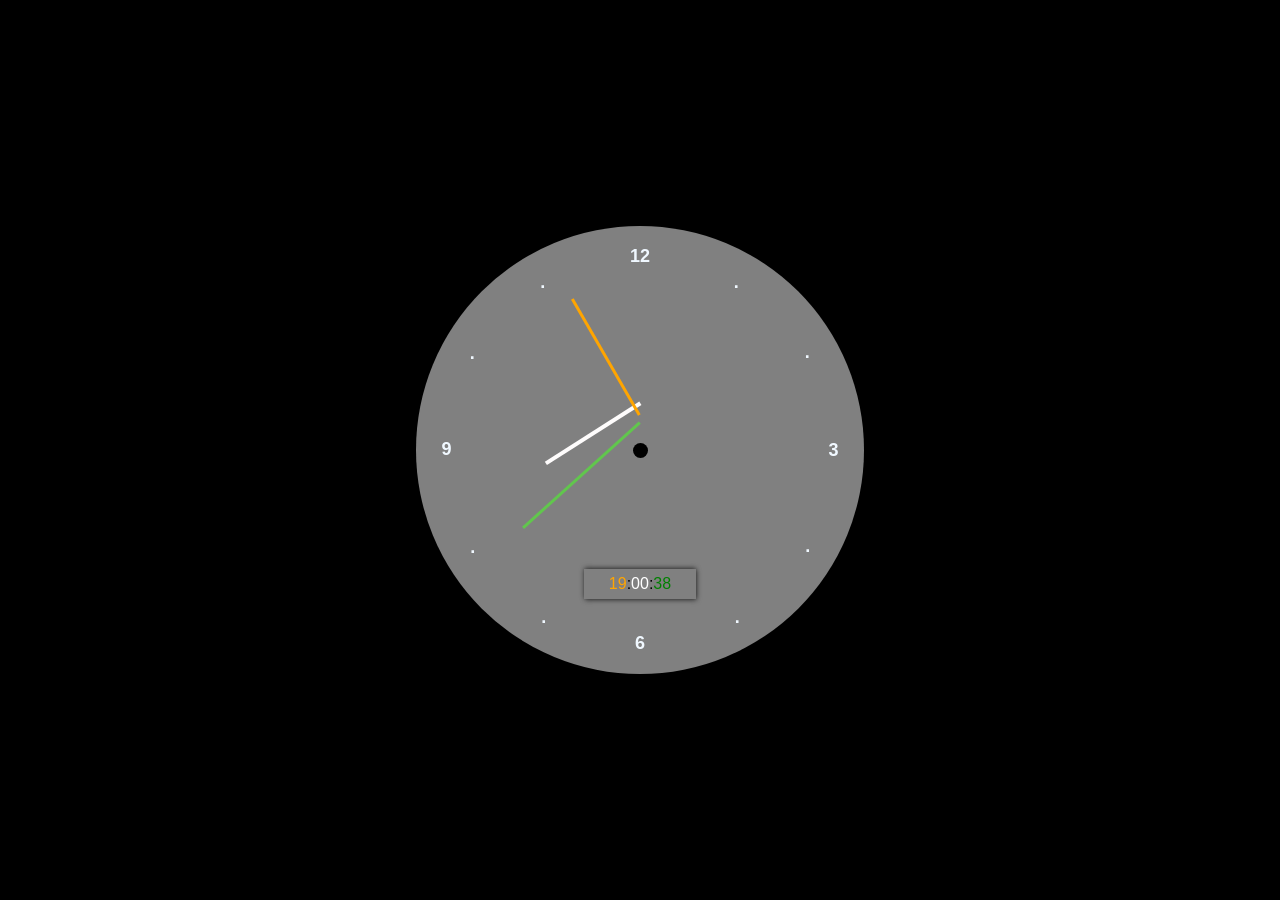
<file: Analog_Clock/index.html>
<!doctype html>
<html lang="en">
  <head>
    <meta charset="UTF-8" />
    <meta name="viewport" content="width=device-width, initial-scale=1.0" />
    <title>Analog CLock</title>
    <link rel="stylesheet" href="./index.css" />
  </head>
  <body>
    <div class="clock">
      <div class="num" style="--v: 1"><span>.</span></div>
      <div class="num" style="--v: 2"><span>.</span></div>
      <div class="num" style="--v: 3"><span>3</span></div>
      <div class="num" style="--v: 4"><span>.</span></div>
      <div class="num" style="--v: 5"><span>.</span></div>
      <div class="num" style="--v: 6"><span>6</span></div>
      <div class="num" style="--v: 7"><span>.</span></div>
      <div class="num" style="--v: 8"><span>.</span></div>
      <div class="num" style="--v: 9"><span>9</span></div>
      <div class="num" style="--v: 10"><span>.</span></div>
      <div class="num" style="--v: 11"><span>.</span></div>
      <div class="num" style="--v: 12"><span>12</span></div>
      <div class="dot"></div>
      <div class="digi-clock">
        <div class="dh">00</div>
        :
        <div class="dm">00</div>
        :
        <div class="ds">00</div>
      </div>
      <div class="hour-hand"></div>
      <div class="min-hand"></div>
      <div class="sec-hand"></div>
    </div>
    <script src="./index.js"></script>
  </body>
</html>
</file>
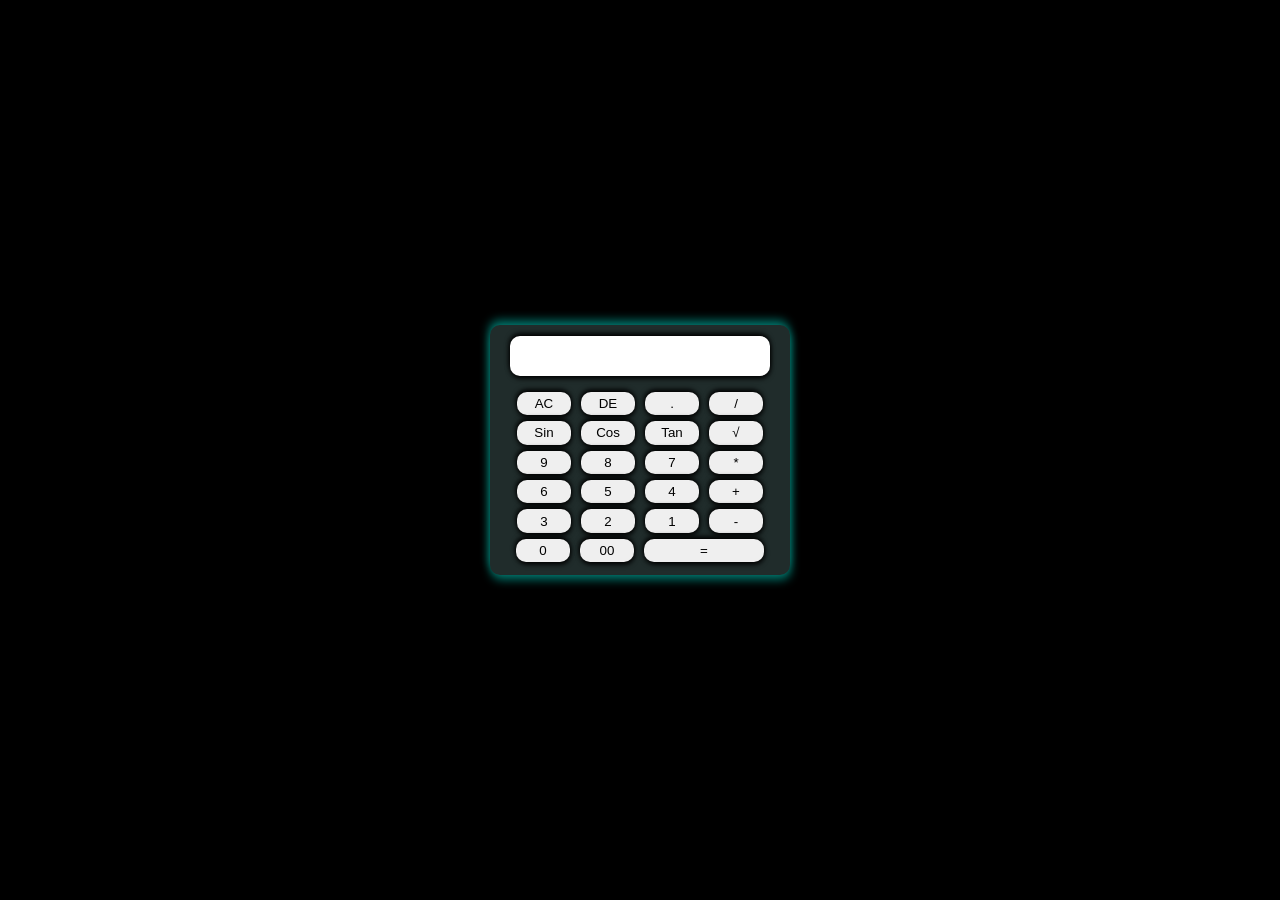
<file: Calculator/index.html>
<!doctype html>
<html lang="en">
  <head>
    <meta charset="UTF-8" />
    <meta name="viewport" content="width=device-width, initial-scale=1.0" />
    <title>Calculator</title>
    <link rel="stylesheet" href="./index.css" />
  </head>
  <body>
    <div class="calculator">
      <div class="display">
        <input type="text" id="display" class="display" />
      </div>
      <div class="buttons">
        <div class="row row1">
          <button id="ac">AC</button>
          <button id="de">DE</button>
          <button id=".">.</button>
          <button id="/">/</button>
        </div>
        <div class="row row2">
          <button id="sin">Sin</button>
          <button id="cos">Cos</button>
          <button id="tan">Tan</button>
          <button id="sqrt">&radic;</button>
        </div>
        <div class="row row3">
          <button id="9">9</button>
          <button id="8">8</button>
          <button id="7">7</button>
          <button id="*">*</button>
        </div>
        <div class="row row4">
          <button id="6">6</button>
          <button id="5">5</button>
          <button id="4">4</button>
          <button id="+">+</button>
        </div>
        <div class="row row5">
          <button id="3">3</button>
          <button id="2">2</button>
          <button id="1">1</button>
          <button id="-">-</button>
        </div>
        <div class="row row6">
          <button id="0">0</button>
          <button id="00">00</button>
          <button id="equal">=</button>
        </div>
      </div>
    </div>
    <script src="index.js"></script>
  </body>
</html>
</file>
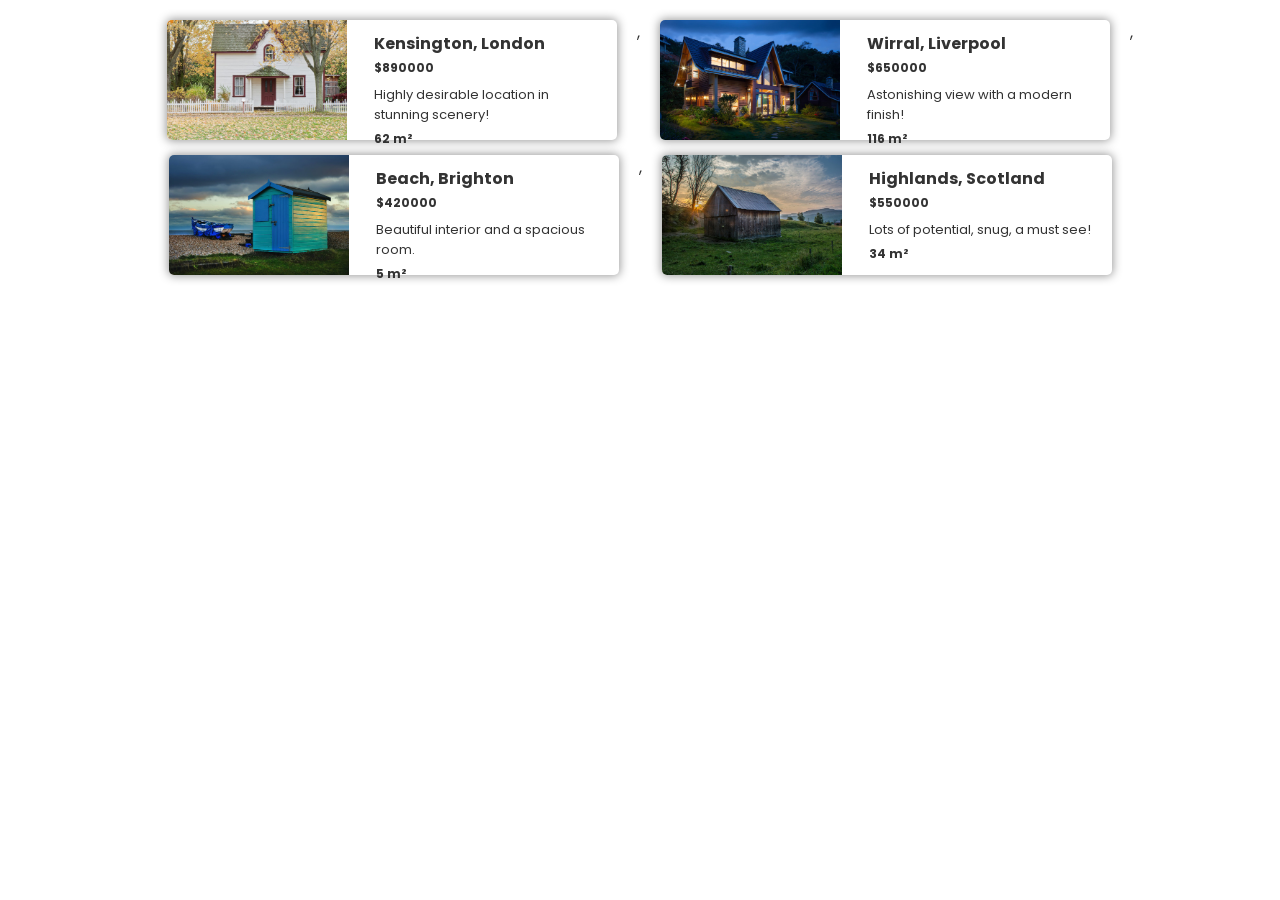
<file: Real_Estate/index.html>
<!doctype html>
<html>
  <head>
    <title>Houses for Sale</title>
    <link rel="stylesheet" href="index.css" />
    <link rel="preconnect" href="https://fonts.googleapis.com" />
    <link rel="preconnect" href="https://fonts.gstatic.com" crossorigin />
    <link
      href="https://fonts.googleapis.com/css2?family=Poppins:wght@400;700&display=swap"
      rel="stylesheet"
    />
  </head>

  <body>
    <section class="container" id="container"></section>
    <script type="module" src="index.js"></script>
  </body>
</html>
</file>
<file: Analog_Clock/index.css>
* {
  margin: 0;
  padding: 0;
  box-sizing: border-box;
  font-family: "Franklin Gothic Medium", "Arial Narrow", Arial, sans-serif;
}

body,
.clock,
.digi-clock {
  display: flex;
  justify-content: center;
  align-items: center;
}
body {
  background: #000;
  width: 100vw;
  height: 100vh;
}

.clock {
  width: 35vw;
  height: 35vw;
  background: grey;
  border-radius: 50%;
  position: relative;
}

.num {
  position: absolute;
  color: aliceblue;
  font-weight: bold;
  font-size: large;
  inset: 20px;
  text-align: center;
  transform: rotate(calc(30deg * var(--v)));
}

.num span {
  transform: rotate(calc(-30deg * var(--v)));
  display: inline-block;
}

.dot {
  position: absolute;
  width: 15px;
  height: 15px;
  background: #000;
  border-radius: 50%;
  z-index: 1;
}

.digi-clock {
  position: absolute;
  width: 25%;
  height: 5%;
  background: #000;
  bottom: 75px;
  padding: 15px;
  background: transparent;
  box-shadow:
    0.5px 1px 5px #00000082,
    -0.5px -1px 5px #00000082;
}

.hour-hand,
.min-hand,
.sec-hand {
  position: absolute;
  background: #000;
  transform-origin: bottom;
}

.hour-hand {
  width: 1%;
  height: 25%;
  top: 65px;
  background: #fefcfc;
}

.min-hand {
  width: 0.7%;
  height: 30%;
  top: 55px;
  background: orange;
  /* transform: translate(30deg); */
}

.sec-hand {
  width: 0.7%;
  height: 35%;
  top: 40px;
  background: rgb(97, 198, 77);
}

.dh {
  color: orange;
}

.dm {
  color: white;
}

.ds {
  color: green;
}
</file>
<file: Calculator/index.css>
* {
  margin: 0;
  padding: 0;
  box-sizing: border-box;
  font-family: "Gill Sans", "Gill Sans MT", Calibri, "Trebuchet MS", sans-serif;
}

body {
  background: #000;
  width: 100vw;
  height: 100vh;
  display: flex;
  justify-content: center;
  align-items: center;
}

.calculator {
  width: 80vw;
  max-width: 300px;
  height: 480px;
  max-height: 250px;
  background: rgb(32, 44, 43);
  display: flex;
  flex-direction: column;
  justify-content: center;
  align-items: center;
  border-radius: 10px;
  box-shadow:
    1px 5px 10px rgba(0, 255, 234, 0.425),
    -1px -5px 10px rgba(0, 255, 234, 0.425);
}

.display {
  width: 100%;
  height: 20%;
  display: flex;
  /* flex-direction: column; */
  justify-content: center;
  align-items: center;
  padding: 20px;
  margin-top: 4px;
}

.display input {
  width: 100%;
  height: 100%;
  border-radius: 10px;
  border: none;
  box-shadow:
    0.5px 2.5px 5px #000,
    -0.5px -2.5px 5px #000;
  text-align: right;
  font-size: 1.2em;
}

.buttons {
  width: 100%;
  height: 80%;
  display: flex;
  flex-direction: column;
  justify-content: center;
  align-items: center;
}

.row {
  width: 100%;
  height: 15%;
  display: flex;
  /* flex-direction: column; */
  justify-content: center;
  align-items: center;
  gap: 10px;
}
.row button {
  width: 18%;
  height: 80%;
  border-radius: 10px;
  border: none;
  box-shadow:
    0.5px 2.5px 5px #000,
    -0.5px -2.5px 5px #000;
  cursor: pointer;
}

.row button:hover {
  box-shadow: inset 0.5px 2.5px 5px #000;
  font-size: 0.7rem;
  background: aliceblue;
}

#equal {
  width: 40%;
}
</file>
<file: Real_Estate/index.css>
body {
  margin: 0;
  color: #333;
  font-family: "Poppins";
}

.container {
  display: flex;
  flex-wrap: wrap;
  justify-content: center;
  padding: 20px;
}

.card {
  display: flex;
  min-width: 400px;
  max-width: 450px;
  box-shadow: 0px 0px 10px 1px #999;
  margin: 0 20px 15px 20px;
  border-radius: 5px;
  max-height: 120px;
}

.card img {
  border-top-left-radius: 5px;
  border-bottom-left-radius: 5px;
  height: 100%;
}

.card-right {
  display: flex;
  flex-direction: column;
  justify-content: space-around;
  margin-left: 16px;
  padding: 11px;
}

h2 {
  font-size: 16px;
  margin: 0 0 3px 0;
}

h3 {
  font-size: 12px;
  margin: 0 0 3px 0;
}

p {
  font-size: 13px;
  margin: 5px 0 5px 0;
}
</file>
